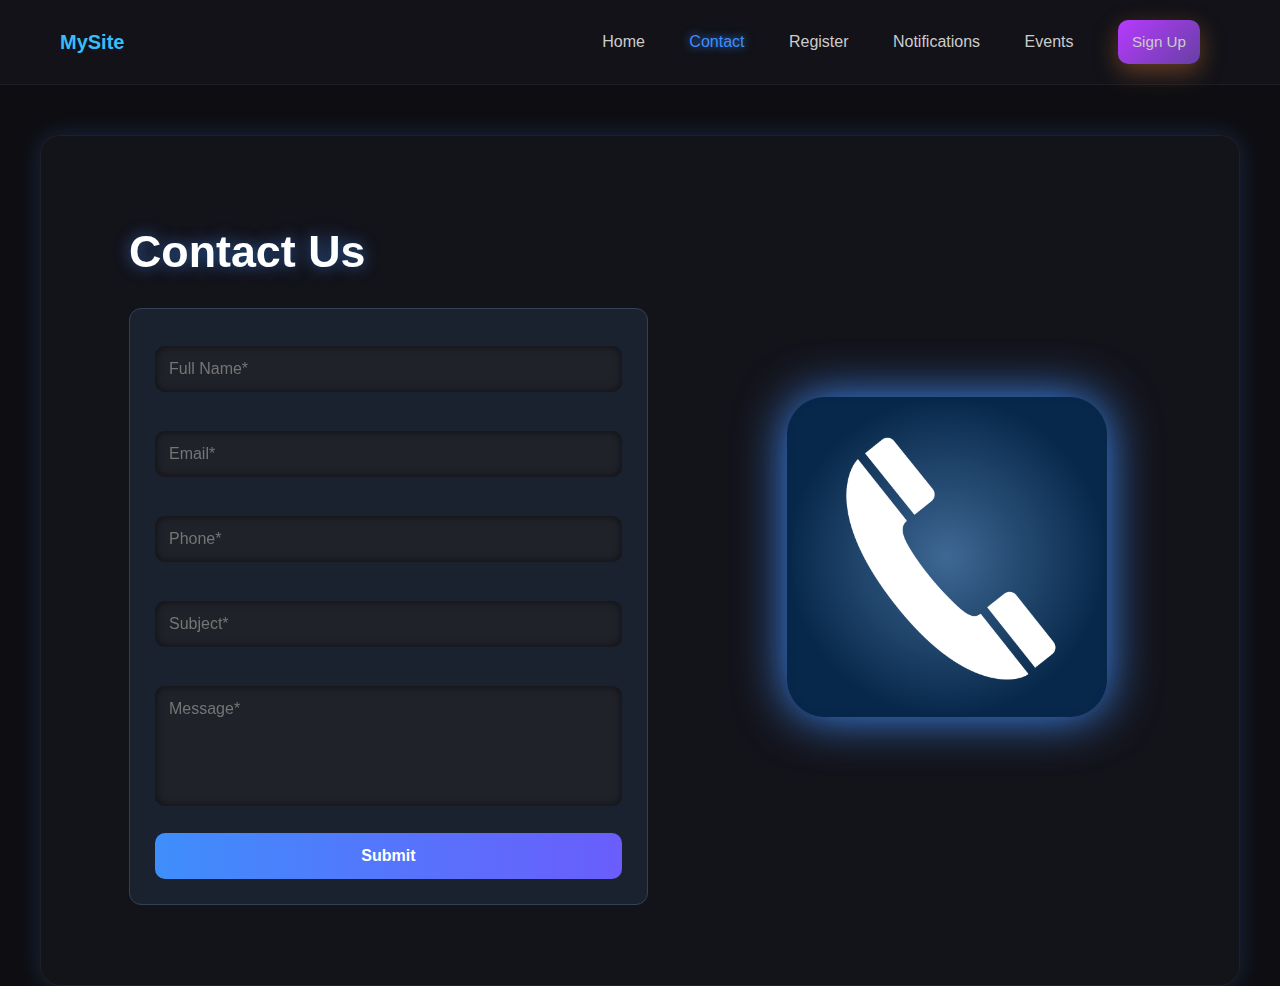
<file: contact.html>
<!DOCTYPE html>
<html lang="en">
<head>
  <meta charset="UTF-8">
  <title>Contact Us</title>
  <link rel="stylesheet" href="style.css">
</head>
<body class="fade-in">
  <div class="navbar">
    <div class="logo">MySite</div>
    <div>
      <a href="index.html">Home</a>
      <a href="contact.html" class="active">Contact</a>
      <a href="registration.html">Register</a>
      <a href="notification.html">Notifications</a>
      <a href="event.html">Events</a>
      <a href="signup.html" class="btn btn--sm">Sign Up</a>
    </div>
  </div>

  <div class="section">
    <div class="content">
      <h1>Contact Us</h1>
      <form>
        <input type="text" placeholder="Full Name*" required>
        <input type="email" placeholder="Email*" required>
        <input type="text" placeholder="Phone*" required>
        <input type="text" placeholder="Subject*" required>
        <textarea placeholder="Message*" required></textarea>
        <button type="submit">Submit</button>
      </form>
    </div>
    <div class="illustration">
      <img src="assests/phone.png" alt="Phone Illustration">
    </div>
  </div>
</body>
</html>
</file>
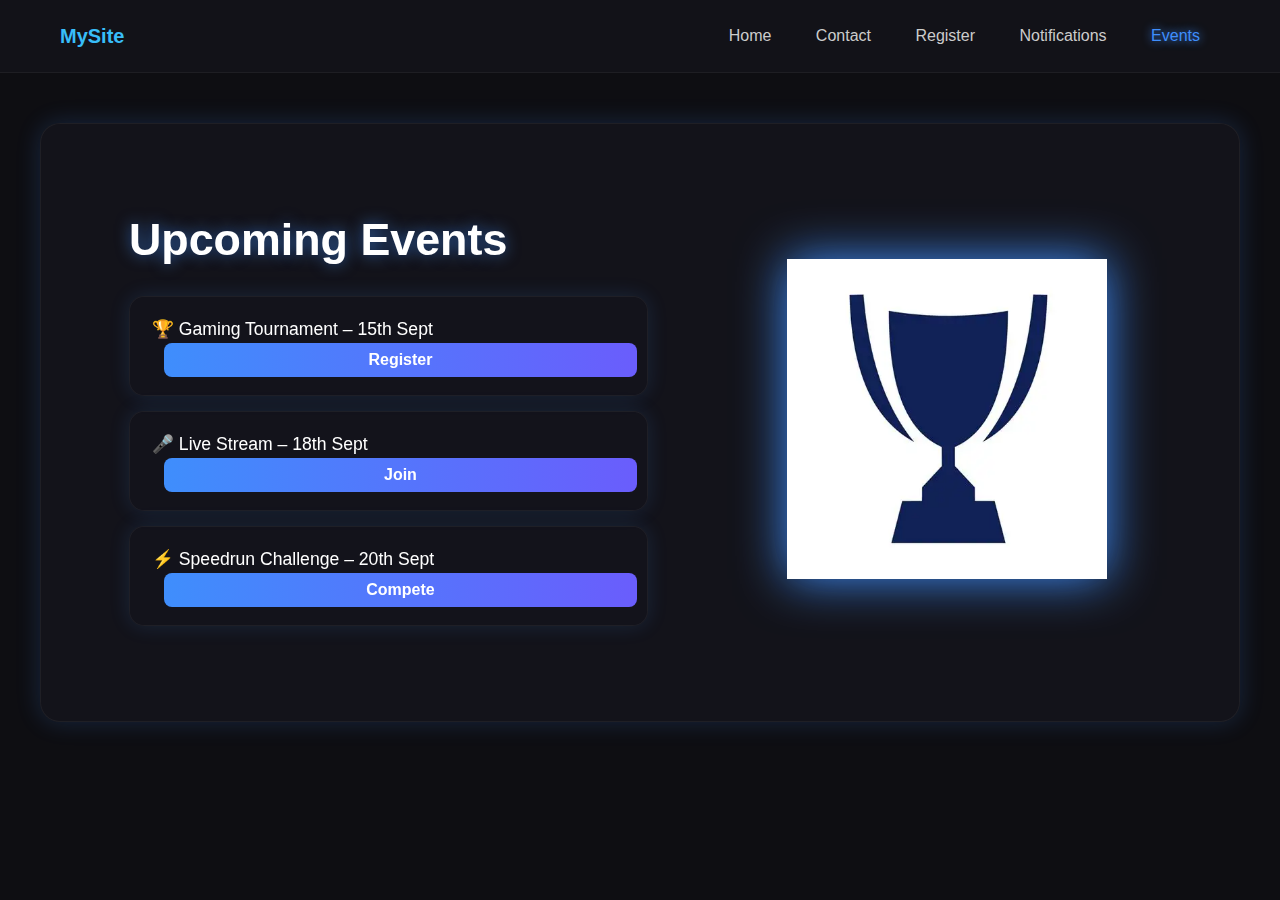
<file: event.html>
<!DOCTYPE html>
<html lang="en">
<head>
  <meta charset="UTF-8">
  <title>Events</title>
  <link rel="stylesheet" href="style.css">
</head>
<body class="fade-in">
  <div class="navbar">
    <div class="logo">MySite</div>
    <div>
      <a href="index.html">Home</a>
      <a href="contact.html">Contact</a>
      <a href="registration.html">Register</a>
      <a href="notification.html">Notifications</a>
      <a href="event.html" class="active">Events</a>
    </div>
  </div>

  <div class="section">
    <div class="content">
      <h1>Upcoming Events</h1>
      <div class="notification-card">🏆 Gaming Tournament – 15th Sept <button>Register</button></div>
      <div class="notification-card">🎤 Live Stream – 18th Sept <button>Join</button></div>
      <div class="notification-card">⚡ Speedrun Challenge – 20th Sept <button>Compete</button></div>
    </div>
    <div class="illustration">
      <img src="/assests/trophy.webp" alt="Trophy Illustration">
    </div>
  </div>
</body>
</html>
</file>
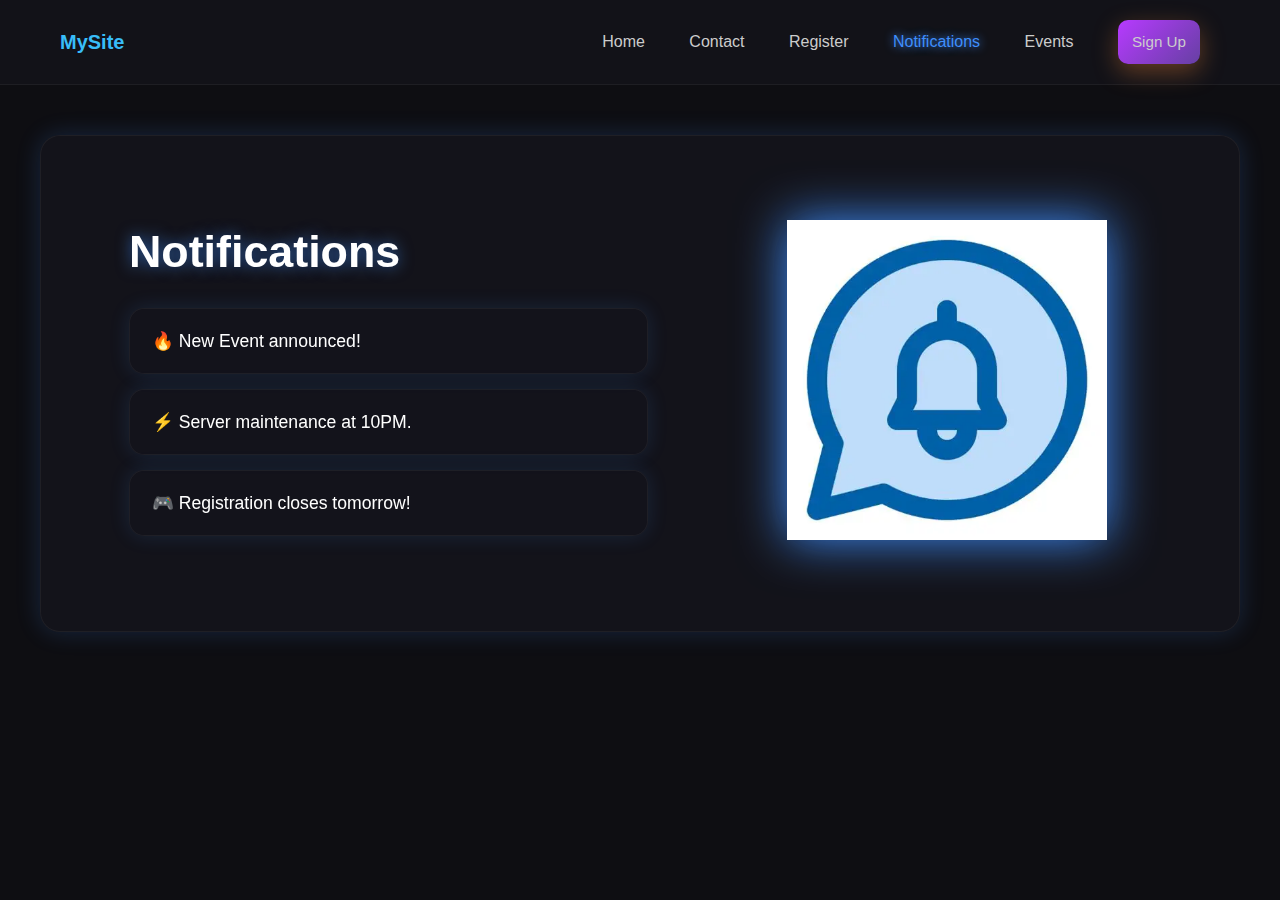
<file: notification.html>
<!DOCTYPE html>
<html lang="en">
<head>
  <meta charset="UTF-8">
  <title>Notifications</title>
  <link rel="stylesheet" href="style.css">
</head>
<body class="fade-in">
  <div class="navbar">
    <div class="logo">MySite</div>
    <div>
      <a href="index.html">Home</a>
      <a href="contact.html">Contact</a>
      <a href="registration.html">Register</a>
      <a href="notification.html" class="active">Notifications</a>
      <a href="event.html">Events</a>
      <a href="signup.html" class="btn btn--sm">Sign Up</a>
    </div>
  </div>

  <div class="section">
    <div class="content">
      <h1>Notifications</h1>
      <div class="notification-card">🔥 New Event announced!</div>
      <div class="notification-card">⚡ Server maintenance at 10PM.</div>
      <div class="notification-card">🎮 Registration closes tomorrow!</div>
    </div>
    <div class="illustration">
      <img src="assests/bell.webp" alt="Bell Illustration">
    </div>
  </div>
</body>
</html>
</file>
<file: style.css>
/* =========================
   Base + Palette
========================= */
:root{
  --bg-1:#0B0F1A;         /* deep navy */
  --bg-2:#0F1420;         /* card base */
  --text-1:#FFFFFF;       /* primary text */
  --text-2:#C9D2E1;       /* secondary text */
  --accent-1:#b73aff;     /* orange gradient start */
  --accent-2:#6640a3;     /* orange gradient end */
  --cyan-1:#11d0da;       /* subtle secondary accent */
  --glass: rgba(255,255,255,.06);
  --border: rgba(255,255,255,.08);
  --shadow: 0 10px 32px rgba(0,0,0,.35);
}

*{box-sizing:border-box;margin:0;padding:0}
html,body{height:100%}
body{
  font-family: Inter, system-ui, -apple-system, Segoe UI, Roboto, "Poppins", Arial, sans-serif;
  background: radial-gradient(1200px 600px at 10% -10%, #142035 0%, transparent 60%),
              radial-gradient(1200px 600px at 110% 10%, #151f33 0%, transparent 60%),
              var(--bg-1);
  color:var(--text-1);
  overflow-x:hidden;
  opacity:0; transition:opacity .5s ease; /* if you keep your script.js fade */
}
body.fade-in{opacity:1}

/* =========================
   Navigation
========================= */
.nav{
  position:sticky; top:0; z-index:1;
  display:flex; align-items:center; justify-content:space-between;
  padding:18px 6vw; background:rgba(6,9,16,.55); backdrop-filter: blur(10px);
  border-bottom:1px solid var(--border);
}
.brand{display:flex; align-items:center; gap:.6rem}
.brand-dot{
  width:14px; height:14px; border-radius:50%;
  background:linear-gradient(135deg,var(--accent-1),var(--accent-2));
  box-shadow:0 0 18px rgba(119, 119, 224, 0.6);
}
.brand-text{font-weight:700; letter-spacing:.3px}
.menu{display:flex; gap:24px; align-items:center}
.menu a{
  color:var(--text-2); text-decoration:none; font-weight:600;
  transition:color .25s ease, transform .25s ease;
}
.menu a:hover{color:#fff; transform:translateY(-1px)}
.menu a.active{color:#fff}
.btn{
  display:inline-block; padding:12px 18px; border-radius:10px;
  background:linear-gradient(135deg,var(--accent-1),var(--accent-2));
  color:#1b1308; font-weight:800; text-decoration:none;
  box-shadow:0 8px 24px rgba(255,140,58,.35);
  transition:transform .2s ease, box-shadow .2s ease;
}
.btn:hover{transform:translateY(-2px); box-shadow:0 10px 28px rgba(255,140,58,.5)}
.btn--ghost{
  background:transparent; color:#fff; border:1.5px solid var(--border);
  box-shadow:none;
}
.btn--sm{padding:10px 14px; font-size:.95rem}

/* =========================
   Hero
========================= */
.hero{
  position:relative; isolation:isolate;
  display:grid; grid-template-columns:1.1fr .9fr; gap:40px;
  align-items:center; padding:90px 6vw 80px;
  margin: 0 10%;
}
.hero__content h1{
  font-size:clamp(2.2rem, 4vw, 3.2rem);
  line-height:1.12;
  letter-spacing:.3px;
}
.hero__content h1 span{
  background:linear-gradient(135deg,var(--accent-1),var(--accent-2));
  -webkit-background-clip:text; background-clip:text; color:transparent;
}
.hero__content p{
  margin-top:14px; color:var(--text-2); max-width:56ch;
}
.hero__actions{margin-top:26px; display:flex; gap:14px}

.hero__art{position:relative}
.console{width:100%; filter: drop-shadow(0 18px 50px rgba(255,140,58,.25)); transform: rotate(-6deg)}
.blob{
  position:absolute; z-index:-1; width:220px; height:220px; border-radius:30% 70% 60% 40%/40% 30% 70% 60%;
  background:radial-gradient(closest-side, rgba(31, 8, 104, 0.9), rgba(43, 6, 129, 0.55), rgba(0,0,0,0));
  filter: blur(6px); opacity:.8;
}
.blob--tl{top:-30px; left:-30px}
.blob--tr{top:-40px; right:10%; width:180px; height:180px}
.blob--br{bottom:-30px; right:-30px}

/* =========================
   Feature Strip
========================= */
.strip{
  display:grid; grid-template-columns:repeat(4,1fr); gap:12px;
  padding:24px 6vw; margin-top:20px;
}
.strip__item{
  background:var(--glass); border:1px solid var(--border); border-radius:14px;
  padding:16px 20px; text-align:center; box-shadow:var(--shadow);
}
.strip__item h3{font-size:1.1rem}
.strip__item p{color:var(--text-2); margin-top:4px; font-size:.95rem}

/* =========================
   Panel (About)
========================= */
.panel{padding:60px 6vw}
.panel__content{
  background:var(--glass); border:1px solid var(--border);
  padding:34px; border-radius:18px; box-shadow:var(--shadow);
}
.panel__content h2{font-size:1.6rem; margin-bottom:8px}
.panel__content p{color:var(--text-2)}

/* =========================
   Players
========================= */
.players{padding:60px 6vw}
.players h2{margin-bottom:22px}
.grid{
  display:grid; gap:18px; grid-template-columns:repeat(auto-fit,minmax(220px,1fr));
}
.card{
  background:var(--glass); border:1px solid var(--border);
  border-radius:16px; overflow:hidden; box-shadow:var(--shadow);
  transition: transform .25s ease, box-shadow .25s ease;
}
.card:hover{transform:translateY(-6px); box-shadow:0 18px 40px rgba(255,140,58,.25)}
.card img{display:block; width:100%; height:180px; object-fit:cover}
.card h4{padding:12px 14px 4px}
.card p{padding:0 14px 16px; color:var(--text-2)}


.orgs{
  margin: 0 6% 5%;
}

.brands{
  margin: 0 6% 5%;
}
/* =========================
   Footer
========================= */
.footer{
  margin-top:20px; padding:36px 6vw 50px; text-align:center;
  border-top:1px solid var(--border); background:rgba(6,9,16,.55); backdrop-filter: blur(10px);
}
.footer__cta{display:flex; gap:14px; align-items:center; justify-content:center; margin-bottom:18px}
.social{display:flex; gap:16px; justify-content:center; margin:10px 0 16px}
.social a img{
  width:44px; height:44px; border-radius:50%;
  box-shadow:0 6px 18px rgba(255,140,58,.25); transition: transform .2s ease, box-shadow .2s ease;
}
.social a img:hover{transform:translateY(-2px) scale(1.05); box-shadow:0 10px 24px rgba(255,140,58,.4)}
.footer p{color:var(--text-2); font-size:.92rem}

/* =========================
   Loader (kept from your project)
========================= */
#loader{
  position:fixed; inset:0; display:flex; flex-direction:column; justify-content:center; align-items:center;
  background:linear-gradient(180deg,#0a0a0f,#1a1a2e); z-index:2000;
}
.loader-content{ text-align:center; color:#fff }
.spin{ width:72px; height:72px; animation:spin 2s linear infinite, glow 1.4s ease-in-out infinite alternate }
@keyframes spin{from{transform:rotate(0)}to{transform:rotate(360deg)}}
@keyframes glow{from{filter:drop-shadow(0 0 5px var(--accent-1))}to{filter:drop-shadow(0 0 16px var(--accent-2))}}

/* =========================
   Responsive
========================= */
@media (max-width: 980px){
  .hero{grid-template-columns:1fr; padding:70px 6vw}
  .hero__art{order:-1; margin-bottom:10px}
  .strip{grid-template-columns:repeat(2,1fr)}
}
@media (max-width: 520px){
  .menu{gap:14px}
  .strip{grid-template-columns:1fr}
  .btn{padding:11px 16px}
}
/* =========================
   Auth Pages (Login/Register)
========================= */
.auth-wrapper{
  min-height:100vh;
  display:flex; align-items:center; justify-content:center;
  padding:40px 20px;
}
.auth-card{
  background:var(--glass);
  border:1px solid var(--border);
  border-radius:18px;
  padding:40px 34px;
  width:100%; max-width:420px;
  box-shadow:var(--shadow);
  animation:fadeUp .6s ease;
}
.auth-card h2{
  font-size:1.5rem; margin-bottom:20px; text-align:center;
}
.auth-card p{color:var(--text-2); text-align:center; margin-bottom:24px}
.auth-card form{display:flex; flex-direction:column; gap:16px}
.auth-card input{
  padding:14px 16px;
  border-radius:10px;
  border:1px solid var(--border);
  background:rgba(255,255,255,.05);
  color:var(--text-1); font-size:1rem;
  transition:border-color .2s ease, box-shadow .2s ease;
}
.auth-card input:focus{
  outline:none; border-color:var(--accent-1);
  box-shadow:0 0 0 2px rgba(183,58,255,.4);
}
.auth-card button{
  padding:14px; border:none;
  border-radius:10px;
  font-weight:700;
  background:linear-gradient(135deg,var(--accent-1),var(--accent-2));
  color:#fff; cursor:pointer;
  transition:transform .2s ease, box-shadow .2s ease;
}
.auth-card button:hover{
  transform:translateY(-2px);
  box-shadow:0 8px 24px rgba(183,58,255,.35);
}
.auth-footer{
  margin-top:20px; text-align:center;
  color:var(--text-2); font-size:.95rem;
}
.auth-footer a{color:var(--accent-1); text-decoration:none}
.auth-footer a:hover{text-decoration:underline}

/* =========================
   Notifications Page
========================= */
.notify-wrapper{
  padding:60px 6vw;
}
.notify-list{
  display:flex; flex-direction:column; gap:16px;
  max-width:800px; margin:0 auto;
}
.notify-item{
  background:var(--glass);
  border:1px solid var(--border);
  border-radius:14px;
  padding:18px 20px;
  display:flex; gap:14px; align-items:flex-start;
  box-shadow:var(--shadow);
  transition:transform .25s ease, box-shadow .25s ease;
}
.notify-item:hover{
  transform:translateY(-3px);
  box-shadow:0 12px 28px rgba(183,58,255,.25);
}
.notify-icon{
  width:42px; height:42px; flex-shrink:0;
  border-radius:50%;
  background:linear-gradient(135deg,var(--accent-1),var(--accent-2));
  display:flex; align-items:center; justify-content:center;
  color:#fff; font-weight:bold;
}
.notify-content h4{margin-bottom:4px; font-size:1rem}
.notify-content p{color:var(--text-2); font-size:.95rem}

/* =========================
   Animations
========================= */
@keyframes fadeUp{
  from{opacity:0; transform:translateY(20px)}
  to{opacity:1; transform:translateY(0)}
}

/* =========================
   Responsive Adjustments
========================= */
@media (max-width:520px){
  .auth-card{padding:30px 24px}
  .notify-item{flex-direction:column; align-items:flex-start}
  .notify-icon{margin-bottom:8px}
}
/* ========== GLOBAL RESET ========== */
* {
  margin: 0;
  padding: 0;
  box-sizing: border-box;
  font-family: "Poppins", sans-serif;
}

body {
  background: #0f172a;
  color: #f1f5f9;
  line-height: 1.6;
}

/* ========== LOADER ========== */
#loader {
  position: fixed;
  top: 0;
  left: 0;
  width: 100%;
  height: 100%;
  background: #0f172a;
  display: flex;
  justify-content: center;
  align-items: center;
  z-index: 9999;
}

.loader-content {
  text-align: center;
  animation: fadeIn 1s ease-in-out;
}

.loader-content img.spin {
  width: 80px;
  animation: spin 2s linear infinite;
}

.loader-content h2 {
  margin-top: 15px;
  font-size: 24px;
  color: #38bdf8;
}

.loader-content p {
  color: #94a3b8;
}

@keyframes spin {
  100% {
    transform: rotate(360deg);
  }
}

@keyframes fadeIn {
  from { opacity: 0; }
  to { opacity: 1; }
}

/* ========== HEADER ========== */
header {
  background: linear-gradient(90deg, #1e293b, #0f172a);
  padding: 15px 30px;
  display: flex;
  justify-content: space-between;
  align-items: center;
  position: sticky;
  top: 0;
  z-index: 100;
}

.logo {
  font-size: 20px;
  font-weight: bold;
  color: #38bdf8;
}

nav a {
  color: #f1f5f9;
  margin-left: 20px;
  text-decoration: none;
  font-weight: 500;
  transition: 0.3s;
}

nav a:hover,
nav a.active {
  color: #38bdf8;
  border-bottom: 2px solid #38bdf8;
  padding-bottom: 3px;
}

/* ========== HERO SECTION ========== */
.hero {
  text-align: center;
  padding: 80px 20px;
  background: url("assets/bg.jpg") no-repeat center/cover;
  color: #fff;
}

.hero h1 {
  font-size: 42px;
  margin-bottom: 15px;
}

.hero p {
  font-size: 18px;
  color: #e2e8f0;
}

/* ========== CONTENT SECTION ========== */
.content {
  padding: 40px 20px;
  max-width: 900px;
  margin: auto;
}

.content h2 {
  color: #38bdf8;
  margin-bottom: 20px;
  text-align: center;
}

/* ========== EVENT CARDS ========== */
.event-card {
  background: rgba(30, 41, 59, 0.7);
  border: 1px solid #334155;
  padding: 20px;
  border-radius: 12px;
  margin: 15px 0;
  transition: transform 0.3s, background 0.3s;
}

.event-card:hover {
  transform: translateY(-5px);
  background: rgba(56, 189, 248, 0.1);
}

.event-card h3 {
  color: #38bdf8;
}

/* ========== FORMS (REGISTRATION + CONTACT) ========== */
form {
  background: rgba(30, 41, 59, 0.7);
  padding: 25px;
  border-radius: 12px;
  border: 1px solid #334155;
  display: flex;
  flex-direction: column;
  gap: 15px;
}

form label {
  font-weight: 500;
  color: #f8fafc;
}

form input,
form select,
form textarea {
  padding: 10px;
  border-radius: 8px;
  border: none;
  outline: none;
  background: #1e293b;
  color: #f1f5f9;
}

form button {
  padding: 12px;
  border: none;
  border-radius: 8px;
  background: #38bdf8;
  color: #0f172a;
  font-weight: bold;
  cursor: pointer;
  transition: 0.3s;
}

form button:hover {
  background: #0ea5e9;
}

/* ========== FOOTER ========== */
footer {
  background: #1e293b;
  text-align: center;
  padding: 20px;
  margin-top: 40px;
}

footer h2 {
  color: #38bdf8;
}

footer .social-links {
  margin: 10px 0;
}

footer .social-links a img {
  width: 28px;
  margin: 0 8px;
  transition: transform 0.3s;
}

footer .social-links a img:hover {
  transform: scale(1.2);
}

footer p {
  color: #94a3b8;
  font-size: 14px;
  margin-top: 10px;
}

/* ========== RESPONSIVE DESIGN ========== */
@media (max-width: 768px) {
  header {
    flex-direction: column;
    text-align: center;
  }

  nav {
    margin-top: 10px;
  }

  nav a {
    margin: 0 10px;
  }

  .hero h1 {
    font-size: 32px;
  }

  .hero p {
    font-size: 16px;
  }

  form {
    padding: 20px;
  }
}
/* === Global Theme === */
body {
  margin: 0;
  font-family: 'Poppins', sans-serif;
  background: #0e0e12;
  color: #fff;
  overflow-x: hidden;
}

/* Fade animations */
.fade-in { animation: fadeIn 0.6s ease-in forwards; }
.fade-out { animation: fadeOut 0.3s ease-out forwards; }
@keyframes fadeIn { from {opacity: 0;} to {opacity: 1;} }
@keyframes fadeOut { from {opacity: 1;} to {opacity: 0;} }

/* Navbar */
.navbar {
  display: flex;
  justify-content: space-between;
  align-items: center;
  padding: 20px 60px;
  background: #121218;
  border-bottom: 1px solid rgba(255,255,255,0.05);
}
.navbar a {
  text-decoration: none;
  color: #ccc;
  margin: 0 20px;
  font-weight: 500;
  transition: 0.3s;
}
.navbar a:hover,
.navbar a.active {
  color: #3f8efc;
  text-shadow: 0 0 10px #3f8efc;
}

/* Page container */
.section {
  max-width: 1200px;
  margin: 50px auto;
  padding: 40px;
  border-radius: 20px;
  background: rgba(24, 24, 32, 0.6);
  backdrop-filter: blur(12px);
  display: flex;
  justify-content: space-between;
  align-items: center;
  box-shadow: 0 0 25px rgba(63, 142, 252, 0.2);
  border: 1px solid rgba(255,255,255,0.05);
}

/* Left content */
.section .content {
  width: 50%;
}
.section h1 {
  font-size: 2.8rem;
  margin-bottom: 20px;
  color: #fff;
  text-shadow: 0 0 15px rgba(63,142,252,0.6);
}
.section form input,
.section form textarea {
  width: 100%;
  margin: 12px 0;
  padding: 14px;
  border-radius: 10px;
  border: none;
  outline: none;
  background: rgba(35, 35, 42, 0.7);
  color: #fff;
  font-size: 1rem;
  box-shadow: inset 0 0 8px rgba(0,0,0,0.6);
  transition: 0.3s;
}
.section form input:focus,
.section form textarea:focus {
  box-shadow: 0 0 10px #3f8efc;
}
.section form textarea {
  resize: none;
  height: 120px;
}
.section button {
  width: 100%;
  padding: 14px;
  border-radius: 10px;
  background: linear-gradient(90deg, #3f8efc, #6a5dfc);
  border: none;
  font-size: 1rem;
  font-weight: bold;
  color: #fff;
  cursor: pointer;
  transition: 0.3s;
}
.section button:hover {
  box-shadow: 0 0 25px #3f8efc;
  transform: translateY(-2px);
}

/* Right Illustration */
.section .illustration {
  width: 45%;
  text-align: center;
}
.section .illustration img {
  max-width: 320px;
  filter: drop-shadow(0 0 25px #3f8efc);
  transition: 0.4s;
}
.section .illustration img:hover {
  transform: scale(1.05) rotate(2deg);
}

/* ===== Notification & Events Cards ===== */
.notification-card {
  background: rgba(20, 20, 28, 0.7);
  border-radius: 15px;
  padding: 18px 22px;
  margin: 15px 0;
  font-size: 1.1rem;
  box-shadow: 0 0 20px rgba(63,142,252,0.15);
  border: 1px solid rgba(255,255,255,0.05);
  transition: 0.3s;
}
.notification-card:hover {
  transform: translateX(8px) scale(1.02);
  box-shadow: 0 0 25px rgba(63,142,252,0.35);
}

/* Buttons inside cards (Events page) */
.notification-card button {
  margin-left: 12px;
  padding: 8px 14px;
  border: none;
  border-radius: 8px;
  background: linear-gradient(90deg, #3f8efc, #6a5dfc);
  color: #fff;
  cursor: pointer;
  transition: 0.3s;
}
.notification-card button:hover {
  box-shadow: 0 0 15px #3f8efc;
  transform: translateY(-2px);
}
/* VR-Themed Cards */
.card {
  background: linear-gradient(145deg, #1e1b2f, #2a2347);
  border-radius: 15px;
  padding: 1rem;
  text-align: center;
  color: #fff;
  transition: transform 0.3s, box-shadow 0.3s;
  cursor: pointer;
}
.card img {
  width: 100%;
  border-radius: 12px;
  margin-bottom: 0.5rem;
}
.card:hover {
  transform: translateY(-8px);
  box-shadow: 0 12px 25px rgba(0, 0, 0, 0.5);
}

/* Modal Styling */
.modal {
  display: none;
  position: fixed;
  z-index: 999;
  left: 0; top: 0;
  width: 100%; height: 100%;
  background: rgba(0,0,0,0.85);
  align-items: center;
  justify-content: center;
}
.modal-content {
  background: #1e1b2f;
  padding: 2rem;
  border-radius: 15px;
  max-width: 600px;
  width: 90%;
  color: #fff;
  text-align: center;
  position: relative;
}
.modal-content img {
  max-width: 180px;
  border-radius: 12px;
  margin-bottom: 1rem;
}
.modal .close {
  position: absolute;
  top: 12px;
  right: 18px;
  font-size: 28px;
  color: #fff;
  cursor: pointer;
}
/* =========================
   Player / Org / Brand Modals
========================= */
.card {
  background: linear-gradient(145deg, #1e1b2f, #2a2347);
  border-radius: 15px;
  padding: 1rem;
  text-align: center;
  color: #fff;
  transition: transform 0.3s, box-shadow 0.3s;
  cursor: pointer;
  overflow: hidden;
}
.card img {
  width: 100%;
  height: 180px;
  object-fit: cover;
  border-radius: 12px;
  margin-bottom: 0.5rem;
}
.card:hover {
  transform: translateY(-8px);
  box-shadow: 0 12px 25px rgba(63,142,252,0.35);
}
.card h4 {
  font-size: 1.1rem;
  margin-bottom: 6px;
}
.card p {
  font-size: 0.9rem;
  color: #94a3b8;
}

/* Modal overlay */
.modal {
  display: none;
  position: fixed;
  z-index: 999;
  inset: 0;
  width: 100%;
  height: 100%;
  background: rgba(0,0,0,0.85);
  align-items: center;
  justify-content: center;
  animation: fadeIn 0.3s ease;
}
.modal-content {
  background: #1e1b2f;
  padding: 2rem;
  border-radius: 15px;
  max-width: 600px;
  width: 90%;
  color: #fff;
  text-align: center;
  position: relative;
  animation: fadeUp 0.4s ease;
}
.modal-content img {
  max-width: 180px;
  border-radius: 12px;
  margin-bottom: 1rem;
}
.modal .close {
  position: absolute;
  top: 12px;
  right: 18px;
  font-size: 28px;
  color: #fff;
  cursor: pointer;
}

/* Animations */
@keyframes fadeUp {
  from {opacity:0; transform: translateY(20px);}
  to {opacity:1; transform: translateY(0);}
}
</file>
